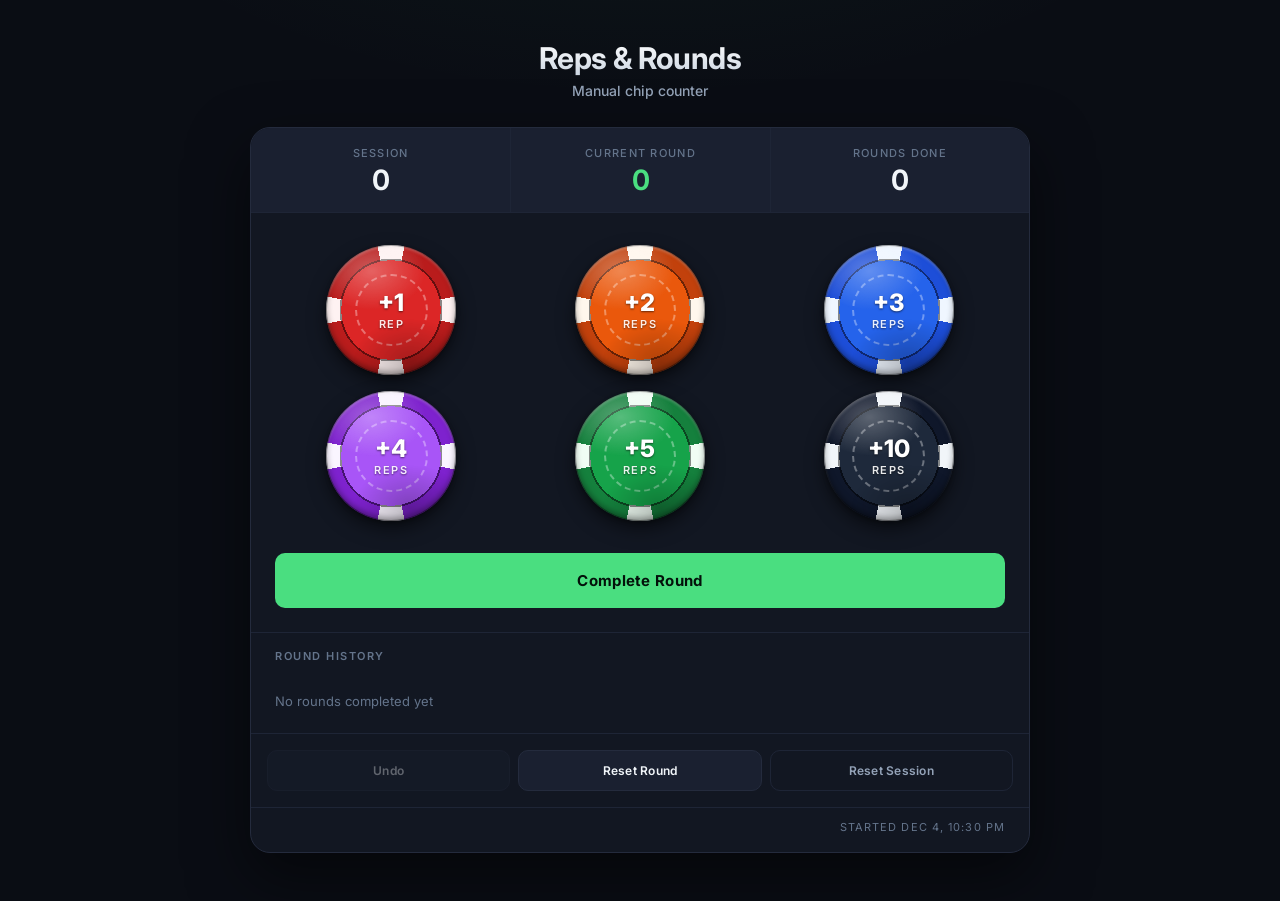
<file: docs/index.html>
<!DOCTYPE html>
<html lang="en">
<head>
    <meta charset="UTF-8">
    <meta name="viewport" content="width=device-width, initial-scale=1.0, user-scalable=no, viewport-fit=cover">
    <title>Reps &amp; Rounds Counter</title>

    <meta name="description" content="Manual poker-chip-styled reps and rounds counter. Works offline.">
    <meta name="theme-color" content="#0a0d14">
    <meta name="color-scheme" content="dark">

    <link rel="manifest" href="manifest.webmanifest">
    <link rel="icon" type="image/png" sizes="192x192" href="icons/icon-192.png">
    <link rel="icon" type="image/png" sizes="512x512" href="icons/icon-512.png">
    <link rel="apple-touch-icon" href="icons/apple-touch-icon.png">

    <meta name="apple-mobile-web-app-capable" content="yes">
    <meta name="apple-mobile-web-app-status-bar-style" content="black-translucent">
    <meta name="apple-mobile-web-app-title" content="Reps Counter">
    <meta name="mobile-web-app-capable" content="yes">

    <link rel="preconnect" href="https://fonts.googleapis.com">
    <link rel="preconnect" href="https://fonts.gstatic.com" crossorigin>
    <link href="https://fonts.googleapis.com/css2?family=Inter:wght@400;500;600;700;800&display=swap" rel="stylesheet">

    <link rel="stylesheet" href="styles.css">
</head>
<body>
    <div class="header">
        <h1>Reps &amp; Rounds</h1>
        <div class="tagline">Manual chip counter</div>
    </div>

    <div class="container">

        <div class="session-info">
            <div class="session-stat">
                <div class="session-label">Session</div>
                <div class="session-value" id="stat-session">0</div>
            </div>
            <div class="session-stat">
                <div class="session-label">Current Round</div>
                <div class="session-value" id="stat-round">0</div>
            </div>
            <div class="session-stat">
                <div class="session-label">Rounds Done</div>
                <div class="session-value" id="stat-rounds">0</div>
            </div>
        </div>

        <div class="chips-section">
            <div class="chips-grid">
                <button class="chip chip-1"  id="chip-btn-1"  data-value="1">
                    <span class="chip-value">+1<span class="chip-label">rep</span></span>
                </button>
                <button class="chip chip-2"  id="chip-btn-2"  data-value="2">
                    <span class="chip-value">+2<span class="chip-label">reps</span></span>
                </button>
                <button class="chip chip-3"  id="chip-btn-3"  data-value="3">
                    <span class="chip-value">+3<span class="chip-label">reps</span></span>
                </button>
                <button class="chip chip-4"  id="chip-btn-4"  data-value="4">
                    <span class="chip-value">+4<span class="chip-label">reps</span></span>
                </button>
                <button class="chip chip-5"  id="chip-btn-5"  data-value="5">
                    <span class="chip-value">+5<span class="chip-label">reps</span></span>
                </button>
                <button class="chip chip-10" id="chip-btn-10" data-value="10">
                    <span class="chip-value">+10<span class="chip-label">reps</span></span>
                </button>
            </div>
        </div>

        <div class="complete-section">
            <button class="complete-btn" id="complete-btn">Complete Round</button>
        </div>

        <div class="history-section">
            <div class="history-header">Round History</div>
            <div class="round-list" id="round-list">
                <div class="no-rounds-msg">No rounds completed yet</div>
            </div>
        </div>

        <div class="controls">
            <button class="ctrl-btn" id="undo-btn" disabled>Undo</button>
            <button class="ctrl-btn" id="reset-round-btn">Reset Round</button>
            <button class="ctrl-btn dark" id="reset-session-btn">Reset Session</button>
        </div>

        <div id="status-msg" class="status-message"></div>

        <div class="session-meta" id="session-meta"></div>
    </div>

    <script src="app.js"></script>
</body>
</html>
</file>
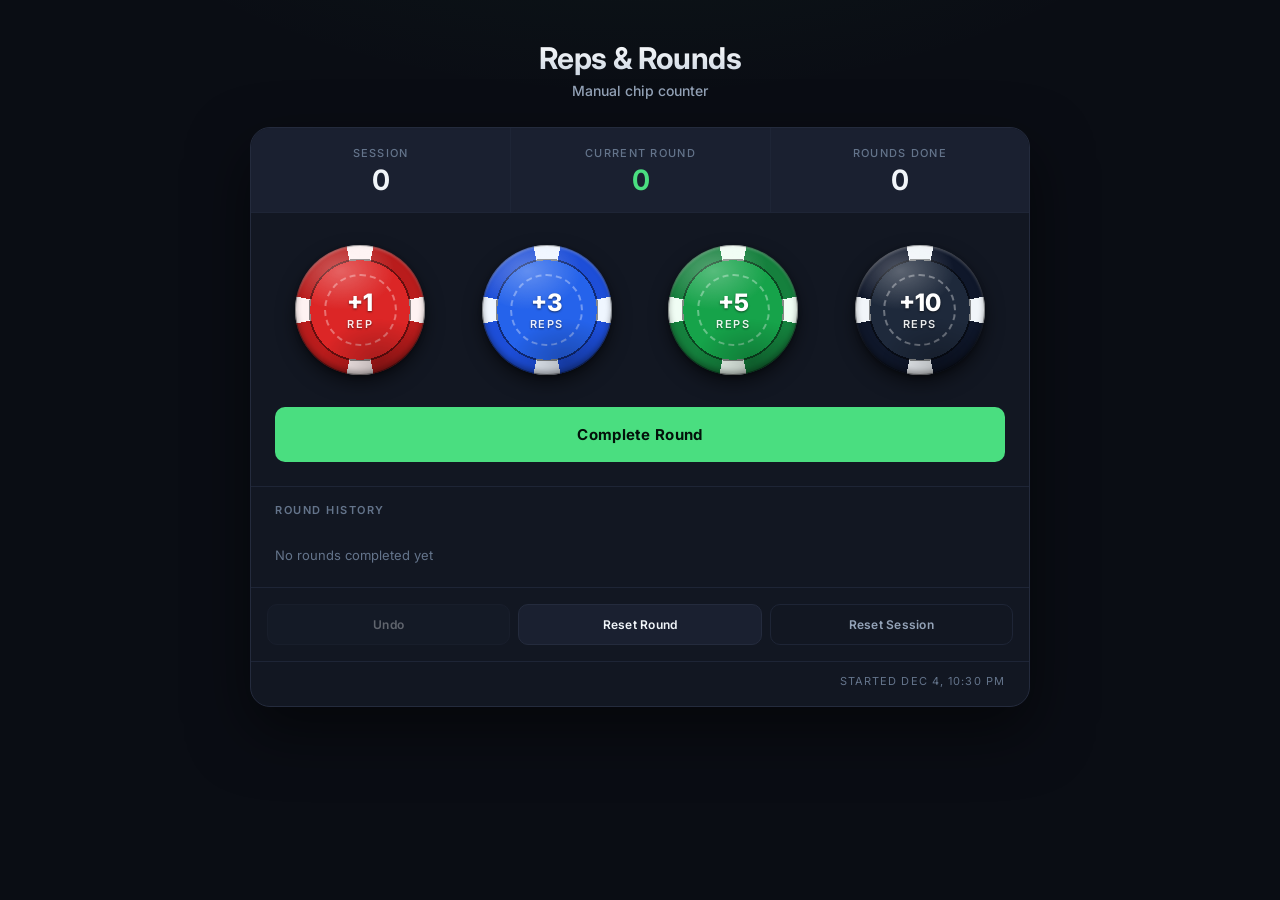
<file: pwa/index.html>
<!DOCTYPE html>
<html lang="en">
<head>
    <meta charset="UTF-8">
    <meta name="viewport" content="width=device-width, initial-scale=1.0, user-scalable=no, viewport-fit=cover">
    <title>Reps &amp; Rounds Counter</title>

    <meta name="description" content="Manual poker-chip-styled reps and rounds counter. Works offline.">
    <meta name="theme-color" content="#0a0d14">
    <meta name="color-scheme" content="dark">

    <link rel="manifest" href="manifest.webmanifest">
    <link rel="icon" type="image/png" sizes="192x192" href="icons/icon-192.png">
    <link rel="icon" type="image/png" sizes="512x512" href="icons/icon-512.png">
    <link rel="apple-touch-icon" href="icons/apple-touch-icon.png">

    <meta name="apple-mobile-web-app-capable" content="yes">
    <meta name="apple-mobile-web-app-status-bar-style" content="black-translucent">
    <meta name="apple-mobile-web-app-title" content="Reps Counter">
    <meta name="mobile-web-app-capable" content="yes">

    <link rel="preconnect" href="https://fonts.googleapis.com">
    <link rel="preconnect" href="https://fonts.gstatic.com" crossorigin>
    <link href="https://fonts.googleapis.com/css2?family=Inter:wght@400;500;600;700;800&display=swap" rel="stylesheet">

    <link rel="stylesheet" href="styles.css">
</head>
<body>
    <div class="header">
        <h1>Reps &amp; Rounds</h1>
        <div class="tagline">Manual chip counter</div>
    </div>

    <div class="container">

        <div class="session-info">
            <div class="session-stat">
                <div class="session-label">Session</div>
                <div class="session-value" id="stat-session">0</div>
            </div>
            <div class="session-stat">
                <div class="session-label">Current Round</div>
                <div class="session-value" id="stat-round">0</div>
            </div>
            <div class="session-stat">
                <div class="session-label">Rounds Done</div>
                <div class="session-value" id="stat-rounds">0</div>
            </div>
        </div>

        <div class="chips-section">
            <div class="chips-grid">
                <button class="chip chip-1"  id="chip-btn-1"  data-value="1">
                    <span class="chip-value">+1<span class="chip-label">rep</span></span>
                </button>
                <button class="chip chip-3"  id="chip-btn-3"  data-value="3">
                    <span class="chip-value">+3<span class="chip-label">reps</span></span>
                </button>
                <button class="chip chip-5"  id="chip-btn-5"  data-value="5">
                    <span class="chip-value">+5<span class="chip-label">reps</span></span>
                </button>
                <button class="chip chip-10" id="chip-btn-10" data-value="10">
                    <span class="chip-value">+10<span class="chip-label">reps</span></span>
                </button>
            </div>
        </div>

        <div class="complete-section">
            <button class="complete-btn" id="complete-btn">Complete Round</button>
        </div>

        <div class="history-section">
            <div class="history-header">Round History</div>
            <div class="round-list" id="round-list">
                <div class="no-rounds-msg">No rounds completed yet</div>
            </div>
        </div>

        <div class="controls">
            <button class="ctrl-btn" id="undo-btn" disabled>Undo</button>
            <button class="ctrl-btn" id="reset-round-btn">Reset Round</button>
            <button class="ctrl-btn dark" id="reset-session-btn">Reset Session</button>
        </div>

        <div id="status-msg" class="status-message"></div>

        <div class="session-meta" id="session-meta"></div>
    </div>

    <script src="app.js"></script>
</body>
</html>
</file>
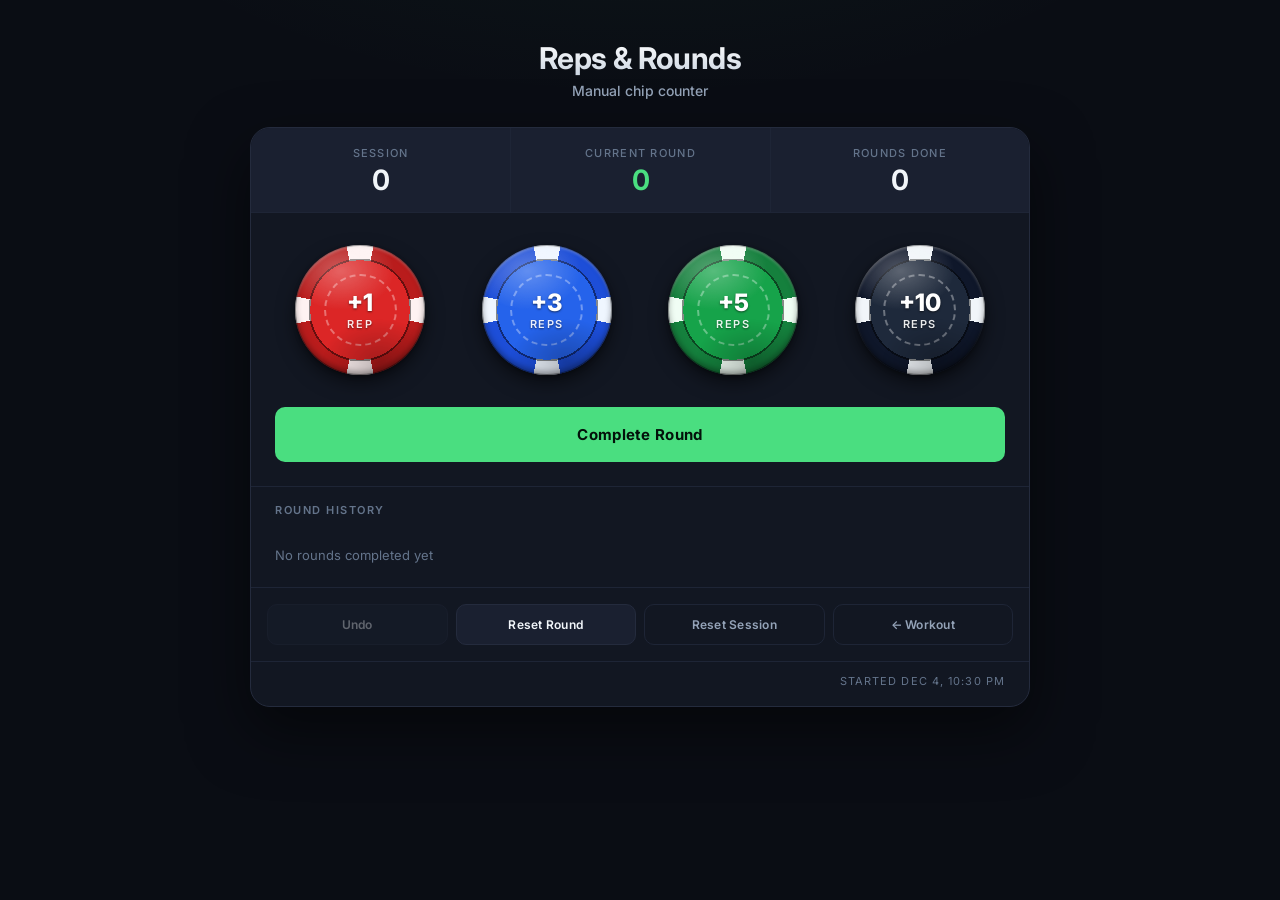
<file: templates/reps_counter.html>
<!DOCTYPE html>
<html lang="en">
<head>
    <meta charset="UTF-8">
    <meta name="viewport" content="width=device-width, initial-scale=1.0, user-scalable=no">
    <title>Reps &amp; Rounds Counter</title>
    <link rel="preconnect" href="https://fonts.googleapis.com">
    <link rel="preconnect" href="https://fonts.gstatic.com" crossorigin>
    <link href="https://fonts.googleapis.com/css2?family=Inter:wght@400;500;600;700;800&display=swap" rel="stylesheet">
    <style>
        :root {
            --bg: #0a0d14;
            --surface: #121722;
            --surface-2: #1a2030;
            --border: #242b3d;
            --border-soft: #1e2536;
            --text: #f1f5f9;
            --text-muted: #94a3b8;
            --text-dim: #64748b;
            --accent: #4ade80;
            --accent-hover: #22c55e;
            --accent-soft: rgba(74, 222, 128, 0.12);
            --accent-ring: rgba(74, 222, 128, 0.25);
            --danger: #f87171;
            --danger-soft: rgba(248, 113, 113, 0.12);

            --radius: 14px;
            --radius-sm: 10px;
            --radius-lg: 20px;
            --shadow-md: 0 8px 24px rgba(0, 0, 0, 0.35);
            --shadow-lg: 0 24px 60px rgba(0, 0, 0, 0.5);
        }

        * { margin: 0; padding: 0; box-sizing: border-box; }

        html, body {
            background: var(--bg);
            color: var(--text);
            font-family: 'Inter', system-ui, -apple-system, sans-serif;
            -webkit-font-smoothing: antialiased;
            -moz-osx-font-smoothing: grayscale;
        }

        body {
            min-height: 100vh;
            display: flex;
            flex-direction: column;
            align-items: center;
            padding: 40px 20px 48px;
            background:
                radial-gradient(1000px 500px at 50% -200px, rgba(74, 222, 128, 0.06), transparent 60%),
                var(--bg);
        }

        .header {
            text-align: center;
            margin-bottom: 28px;
            width: 100%;
        }

        h1 {
            font-size: 1.875rem;
            font-weight: 700;
            letter-spacing: -0.02em;
            margin-bottom: 6px;
            background: linear-gradient(180deg, #ffffff 0%, #cbd5e1 100%);
            -webkit-background-clip: text;
            -webkit-text-fill-color: transparent;
            background-clip: text;
        }

        .tagline {
            font-size: 0.875rem;
            color: var(--text-muted);
            font-weight: 500;
        }

        .container {
            background: var(--surface);
            border: 1px solid var(--border);
            border-radius: var(--radius-lg);
            max-width: 780px;
            width: 100%;
            overflow: hidden;
            box-shadow: var(--shadow-lg);
        }

        /* ── Stats bar ── */
        .session-info {
            background: var(--surface-2);
            display: grid;
            grid-template-columns: repeat(3, 1fr);
            border-bottom: 1px solid var(--border-soft);
        }

        .session-stat {
            text-align: center;
            padding: 18px 12px;
        }

        .session-stat + .session-stat {
            border-left: 1px solid var(--border-soft);
        }

        .session-label {
            font-size: 0.6875rem;
            color: var(--text-dim);
            font-weight: 500;
            letter-spacing: 0.12em;
            text-transform: uppercase;
            margin-bottom: 6px;
        }

        .session-value {
            font-size: 1.75rem;
            font-weight: 700;
            color: var(--text);
            letter-spacing: -0.02em;
            line-height: 1;
            font-variant-numeric: tabular-nums;
        }

        .session-stat:nth-child(2) .session-value { color: var(--accent); }

        /* ── Chips ── */
        .chips-section {
            padding: 32px 24px;
            background: var(--surface);
        }

        .chips-grid {
            display: grid;
            grid-template-columns: repeat(4, 1fr);
            gap: 16px;
            justify-items: center;
        }

        .chip {
            --base: #b91c1c;
            --base-dark: #7f1313;
            --dash: #f8fafc;
            --face: #dc2626;
            --face-dark: #991b1b;

            width: 100%;
            max-width: 130px;
            aspect-ratio: 1;
            border-radius: 50%;
            border: none;
            font-family: inherit;
            font-size: 1.5rem;
            font-weight: 800;
            color: #fff;
            cursor: pointer;
            position: relative;
            isolation: isolate;
            display: flex;
            align-items: center;
            justify-content: center;
            -webkit-user-select: none;
            user-select: none;
            -webkit-tap-highlight-color: transparent;
            transition: transform 0.12s ease, box-shadow 0.15s ease, filter 0.15s ease;
            background:
                radial-gradient(circle at 50% 50%,
                    var(--face) 0 54%,
                    rgba(0, 0, 0, 0.45) 54% 56%,
                    transparent 56%),
                conic-gradient(from 0deg,
                    var(--dash) 0deg 12deg,
                    var(--base) 12deg 78deg,
                    var(--dash) 78deg 102deg,
                    var(--base) 102deg 168deg,
                    var(--dash) 168deg 192deg,
                    var(--base) 192deg 258deg,
                    var(--dash) 258deg 282deg,
                    var(--base) 282deg 348deg,
                    var(--dash) 348deg 360deg);
            text-shadow: 0 1px 2px rgba(0, 0, 0, 0.55);
            box-shadow:
                inset 0 2px 3px rgba(255, 255, 255, 0.25),
                inset 0 -3px 6px rgba(0, 0, 0, 0.4),
                inset 0 0 0 1px rgba(0, 0, 0, 0.4),
                0 8px 18px rgba(0, 0, 0, 0.5),
                0 2px 4px rgba(0, 0, 0, 0.3);
        }

        /* Dashed decorative ring on the face */
        .chip::before {
            content: "";
            position: absolute;
            inset: 22%;
            border-radius: 50%;
            border: 2px dashed rgba(255, 255, 255, 0.35);
            pointer-events: none;
            z-index: 1;
        }

        /* Gloss / lighting overlay */
        .chip::after {
            content: "";
            position: absolute;
            inset: 0;
            border-radius: 50%;
            background:
                radial-gradient(ellipse 70% 50% at 35% 20%, rgba(255, 255, 255, 0.28), transparent 60%),
                radial-gradient(ellipse 80% 60% at 65% 90%, rgba(0, 0, 0, 0.25), transparent 55%);
            pointer-events: none;
            z-index: 1;
        }

        .chip-value {
            position: relative;
            z-index: 2;
            display: flex;
            flex-direction: column;
            align-items: center;
            justify-content: center;
            gap: 2px;
            line-height: 1;
        }

        .chip:hover {
            transform: translateY(-2px);
            filter: brightness(1.06);
        }

        .chip:active {
            transform: scale(0.93);
        }

        @keyframes chipPop {
            0%   { transform: scale(0.93); filter: brightness(1.3); }
            60%  { transform: scale(1.04); filter: brightness(1.05); }
            100% { transform: scale(1);    filter: brightness(1); }
        }

        .chip.tapped { animation: chipPop 0.22s ease-out; }

        .chip-label {
            font-size: 0.6875rem;
            letter-spacing: 0.14em;
            text-transform: uppercase;
            opacity: 0.9;
            font-weight: 600;
            margin-top: 2px;
        }

        /* Classic casino chip colors */
        .chip-1 {
            --base: #b91c1c;
            --dash: #fef2f2;
            --face: #dc2626;
        }
        .chip-3 {
            --base: #1d4ed8;
            --dash: #eff6ff;
            --face: #2563eb;
        }
        .chip-5 {
            --base: #15803d;
            --dash: #f0fdf4;
            --face: #16a34a;
        }
        .chip-10 {
            --base: #0f172a;
            --dash: #f1f5f9;
            --face: #1e293b;
        }

        /* ── Complete Round button ── */
        .complete-section {
            padding: 0 24px 24px;
        }

        .complete-btn {
            width: 100%;
            padding: 18px 20px;
            background: var(--accent);
            color: #03110a;
            border: none;
            font-family: inherit;
            font-size: 0.9375rem;
            font-weight: 700;
            letter-spacing: 0.02em;
            cursor: pointer;
            border-radius: var(--radius-sm);
            transition: background 0.15s ease, transform 0.05s ease;
            -webkit-tap-highlight-color: transparent;
        }

        .complete-btn:hover {
            background: var(--accent-hover);
        }

        .complete-btn:active { transform: translateY(1px); }

        /* ── Round history ── */
        .history-section {
            border-top: 1px solid var(--border-soft);
            background: var(--surface);
        }

        .history-header {
            padding: 16px 24px 10px;
            font-size: 0.6875rem;
            letter-spacing: 0.14em;
            text-transform: uppercase;
            color: var(--text-dim);
            font-weight: 600;
        }

        .round-list {
            max-height: 240px;
            overflow-y: auto;
            scrollbar-width: thin;
            scrollbar-color: var(--border) var(--surface);
        }

        .round-list::-webkit-scrollbar { width: 6px; }
        .round-list::-webkit-scrollbar-track { background: var(--surface); }
        .round-list::-webkit-scrollbar-thumb { background: var(--border); border-radius: 3px; }

        .round-entry {
            display: flex;
            justify-content: space-between;
            align-items: center;
            padding: 12px 24px;
            border-top: 1px solid var(--border-soft);
        }

        .round-entry-label {
            font-size: 0.8125rem;
            color: var(--text-muted);
            font-weight: 500;
        }

        .round-entry-reps {
            font-size: 0.9375rem;
            font-weight: 700;
            color: var(--text);
            font-variant-numeric: tabular-nums;
        }

        .round-entry-reps .unit {
            font-size: 0.6875rem;
            color: var(--text-dim);
            font-weight: 500;
            letter-spacing: 0.08em;
            text-transform: uppercase;
            margin-left: 4px;
        }

        .no-rounds-msg {
            padding: 20px 24px 24px;
            color: var(--text-dim);
            font-size: 0.8125rem;
        }

        /* ── Control buttons ── */
        .controls {
            display: grid;
            grid-template-columns: repeat(4, 1fr);
            gap: 8px;
            padding: 16px;
            border-top: 1px solid var(--border-soft);
            background: var(--surface);
        }

        .ctrl-btn {
            background: var(--surface-2);
            color: var(--text);
            border: 1px solid var(--border);
            padding: 12px 10px;
            font-family: inherit;
            font-size: 0.75rem;
            font-weight: 600;
            letter-spacing: 0.02em;
            cursor: pointer;
            border-radius: var(--radius-sm);
            transition: background 0.15s ease, border-color 0.15s ease, color 0.15s ease;
            -webkit-tap-highlight-color: transparent;
        }

        .ctrl-btn:hover {
            background: var(--surface);
            border-color: var(--border-soft);
        }

        .ctrl-btn:active { transform: translateY(1px); }

        .ctrl-btn:disabled {
            opacity: 0.35;
            cursor: not-allowed;
            pointer-events: none;
        }

        .ctrl-btn.dark {
            background: transparent;
            border-color: var(--border-soft);
            color: var(--text-muted);
        }

        .ctrl-btn.dark:hover {
            background: var(--surface-2);
            color: var(--text);
        }

        /* ── Status message ── */
        .status-message {
            margin: 0 16px 16px;
            padding: 12px 16px;
            font-weight: 500;
            font-size: 0.8125rem;
            letter-spacing: 0.01em;
            text-align: center;
            border-radius: var(--radius-sm);
            display: none;
        }

        .status-message.show { display: block; }

        .status-message.success {
            background: var(--accent-soft);
            color: var(--accent);
            border: 1px solid var(--accent-ring);
        }

        .status-message.error {
            background: var(--danger-soft);
            color: var(--danger);
            border: 1px solid rgba(248, 113, 113, 0.3);
        }

        /* ── Session meta ── */
        .session-meta {
            padding: 12px 24px 18px;
            font-size: 0.6875rem;
            letter-spacing: 0.1em;
            color: var(--text-dim);
            text-transform: uppercase;
            text-align: right;
            border-top: 1px solid var(--border-soft);
        }

        @media (max-width: 640px) {
            h1 { font-size: 1.5rem; }
            .chips-grid { grid-template-columns: repeat(2, 1fr); gap: 14px; }
            .chip { font-size: 1.375rem; }
            .chips-section { padding: 24px 18px; }
            .complete-section { padding: 0 18px 18px; }
            .session-value { font-size: 1.5rem; }
            .controls { grid-template-columns: repeat(2, 1fr); }
        }

        @media (max-width: 400px) {
            .session-value { font-size: 1.25rem; }
            .chip { font-size: 1.25rem; }
        }
    </style>
</head>
<body>
    <div class="header">
        <h1>Reps &amp; Rounds</h1>
        <div class="tagline">Manual chip counter</div>
    </div>

    <div class="container">

        <!-- Live stats bar -->
        <div class="session-info">
            <div class="session-stat">
                <div class="session-label">Session</div>
                <div class="session-value" id="stat-session">0</div>
            </div>
            <div class="session-stat">
                <div class="session-label">Current Round</div>
                <div class="session-value" id="stat-round">0</div>
            </div>
            <div class="session-stat">
                <div class="session-label">Rounds Done</div>
                <div class="session-value" id="stat-rounds">0</div>
            </div>
        </div>

        <!-- Poker chips -->
        <div class="chips-section">
            <div class="chips-grid">
                <button class="chip chip-1"  id="chip-btn-1"  onclick="addReps(1)">
                    <span class="chip-value">+1<span class="chip-label">rep</span></span>
                </button>
                <button class="chip chip-3"  id="chip-btn-3"  onclick="addReps(3)">
                    <span class="chip-value">+3<span class="chip-label">reps</span></span>
                </button>
                <button class="chip chip-5"  id="chip-btn-5"  onclick="addReps(5)">
                    <span class="chip-value">+5<span class="chip-label">reps</span></span>
                </button>
                <button class="chip chip-10" id="chip-btn-10" onclick="addReps(10)">
                    <span class="chip-value">+10<span class="chip-label">reps</span></span>
                </button>
            </div>
        </div>

        <!-- Complete Round -->
        <div class="complete-section">
            <button class="complete-btn" onclick="completeRound()">Complete Round</button>
        </div>

        <!-- Round history -->
        <div class="history-section">
            <div class="history-header">Round History</div>
            <div class="round-list" id="round-list">
                <div class="no-rounds-msg">No rounds completed yet</div>
            </div>
        </div>

        <!-- Controls -->
        <div class="controls">
            <button class="ctrl-btn" id="undo-btn" onclick="undoLast()" disabled>Undo</button>
            <button class="ctrl-btn" onclick="resetRound()">Reset Round</button>
            <button class="ctrl-btn dark" onclick="resetSession()">Reset Session</button>
            <button class="ctrl-btn dark" onclick="window.location.href='/'">← Workout</button>
        </div>

        <div id="status-msg" class="status-message"></div>

        <div class="session-meta" id="session-meta"></div>
    </div>

    <script>
        const STORAGE_KEY = 'repsCounterState_v1';

        let state = {
            sessionTotalReps: 0,
            currentRoundReps: 0,
            completedRounds: 0,
            roundHistory: [],
            sessionStartedAt: null,
            lastAction: null
        };

        function loadState() {
            try {
                const raw = localStorage.getItem(STORAGE_KEY);
                if (raw) {
                    const saved = JSON.parse(raw);
                    state = { ...state, ...saved };
                }
            } catch (_) {}
            if (!state.sessionStartedAt) {
                state.sessionStartedAt = new Date().toISOString();
            }
        }

        function saveState() {
            try {
                localStorage.setItem(STORAGE_KEY, JSON.stringify(state));
            } catch (_) {}
        }

        function render() {
            document.getElementById('stat-session').textContent = state.sessionTotalReps;
            document.getElementById('stat-round').textContent   = state.currentRoundReps;
            document.getElementById('stat-rounds').textContent  = state.completedRounds;

            const listEl = document.getElementById('round-list');
            if (state.roundHistory.length === 0) {
                listEl.innerHTML = '<div class="no-rounds-msg">No rounds completed yet</div>';
            } else {
                listEl.innerHTML = [...state.roundHistory].reverse().map(r =>
                    `<div class="round-entry">
                        <span class="round-entry-label">Round ${r.roundNumber}</span>
                        <span class="round-entry-reps">${r.reps}<span class="unit">reps</span></span>
                    </div>`
                ).join('');
            }

            document.getElementById('undo-btn').disabled = !state.lastAction;

            if (state.sessionStartedAt) {
                const started = new Date(state.sessionStartedAt);
                const opts = { hour: '2-digit', minute: '2-digit', month: 'short', day: 'numeric' };
                document.getElementById('session-meta').textContent =
                    'Started ' + started.toLocaleString('en-US', opts);
            }
        }

        function addReps(value) {
            state.lastAction = {
                type: 'chip',
                prevCurrentRoundReps: state.currentRoundReps,
                prevSessionTotalReps: state.sessionTotalReps
            };

            state.currentRoundReps  += value;
            state.sessionTotalReps  += value;

            saveState();
            render();
            flashChip(value);

            if (navigator.vibrate) navigator.vibrate(25);
        }

        function completeRound() {
            if (state.currentRoundReps === 0) {
                showStatus('Add reps first', 'error');
                return;
            }

            state.lastAction = {
                type: 'complete',
                prevCurrentRoundReps: state.currentRoundReps,
                prevCompletedRounds:  state.completedRounds,
                prevRoundHistory:     state.roundHistory.map(r => ({ ...r })),
                prevSessionTotalReps: state.sessionTotalReps
            };

            state.completedRounds += 1;
            state.roundHistory.push({
                roundNumber: state.completedRounds,
                reps: state.currentRoundReps,
                completedAt: new Date().toISOString()
            });
            state.currentRoundReps = 0;

            saveState();
            render();

            if (navigator.vibrate) navigator.vibrate([40, 20, 40]);
            showStatus(`Round ${state.completedRounds} saved`, 'success');
        }

        function undoLast() {
            if (!state.lastAction) return;

            const action = state.lastAction;
            state.lastAction = null;

            if (action.type === 'chip') {
                state.currentRoundReps = action.prevCurrentRoundReps;
                state.sessionTotalReps = action.prevSessionTotalReps;
            } else if (action.type === 'complete') {
                state.currentRoundReps = action.prevCurrentRoundReps;
                state.completedRounds  = action.prevCompletedRounds;
                state.roundHistory     = action.prevRoundHistory;
                state.sessionTotalReps = action.prevSessionTotalReps;
            }

            saveState();
            render();
            showStatus('Undone', 'success');
        }

        function resetRound() {
            if (state.currentRoundReps === 0) return;

            state.sessionTotalReps -= state.currentRoundReps;
            state.currentRoundReps  = 0;
            state.lastAction        = null;

            saveState();
            render();
            showStatus('Round reset', 'success');
        }

        function resetSession() {
            const hasData = state.sessionTotalReps > 0 ||
                            state.currentRoundReps > 0 ||
                            state.completedRounds  > 0;
            if (!hasData) return;

            if (!confirm('Reset the full session? This cannot be undone.')) return;

            state = {
                sessionTotalReps: 0,
                currentRoundReps: 0,
                completedRounds:  0,
                roundHistory:     [],
                sessionStartedAt: new Date().toISOString(),
                lastAction:       null
            };

            saveState();
            render();
            showStatus('Session reset', 'success');
        }

        function flashChip(value) {
            const map = { 1: 'chip-btn-1', 3: 'chip-btn-3', 5: 'chip-btn-5', 10: 'chip-btn-10' };
            const el = document.getElementById(map[value]);
            if (!el) return;
            el.classList.remove('tapped');
            void el.offsetWidth;
            el.classList.add('tapped');
            el.addEventListener('animationend', () => el.classList.remove('tapped'), { once: true });
        }

        function showStatus(message, type) {
            const el = document.getElementById('status-msg');
            el.textContent = message;
            el.className = 'status-message show ' + type;
            clearTimeout(el._timer);
            el._timer = setTimeout(() => el.classList.remove('show'), 2500);
        }

        loadState();
        render();
    </script>
</body>
</html>
</file>
<file: docs/styles.css>
:root {
    --bg: #0a0d14;
    --surface: #121722;
    --surface-2: #1a2030;
    --border: #242b3d;
    --border-soft: #1e2536;
    --text: #f1f5f9;
    --text-muted: #94a3b8;
    --text-dim: #64748b;
    --accent: #4ade80;
    --accent-hover: #22c55e;
    --accent-soft: rgba(74, 222, 128, 0.12);
    --accent-ring: rgba(74, 222, 128, 0.25);
    --danger: #f87171;
    --danger-soft: rgba(248, 113, 113, 0.12);

    --radius: 14px;
    --radius-sm: 10px;
    --radius-lg: 20px;
    --shadow-md: 0 8px 24px rgba(0, 0, 0, 0.35);
    --shadow-lg: 0 24px 60px rgba(0, 0, 0, 0.5);
}

* { margin: 0; padding: 0; box-sizing: border-box; }

html, body {
    background: var(--bg);
    color: var(--text);
    font-family: 'Inter', system-ui, -apple-system, sans-serif;
    -webkit-font-smoothing: antialiased;
    -moz-osx-font-smoothing: grayscale;
}

body {
    min-height: 100vh;
    min-height: 100dvh;
    display: flex;
    flex-direction: column;
    align-items: center;
    padding: max(40px, env(safe-area-inset-top)) 20px max(48px, env(safe-area-inset-bottom));
    background:
        radial-gradient(1000px 500px at 50% -200px, rgba(74, 222, 128, 0.06), transparent 60%),
        var(--bg);
}

.header {
    text-align: center;
    margin-bottom: 28px;
    width: 100%;
}

h1 {
    font-size: 1.875rem;
    font-weight: 700;
    letter-spacing: -0.02em;
    margin-bottom: 6px;
    background: linear-gradient(180deg, #ffffff 0%, #cbd5e1 100%);
    -webkit-background-clip: text;
    -webkit-text-fill-color: transparent;
    background-clip: text;
}

.tagline {
    font-size: 0.875rem;
    color: var(--text-muted);
    font-weight: 500;
}

.container {
    background: var(--surface);
    border: 1px solid var(--border);
    border-radius: var(--radius-lg);
    max-width: 780px;
    width: 100%;
    overflow: hidden;
    box-shadow: var(--shadow-lg);
}

/* ── Stats bar ── */
.session-info {
    background: var(--surface-2);
    display: grid;
    grid-template-columns: repeat(3, 1fr);
    border-bottom: 1px solid var(--border-soft);
}

.session-stat {
    text-align: center;
    padding: 18px 12px;
}

.session-stat + .session-stat {
    border-left: 1px solid var(--border-soft);
}

.session-label {
    font-size: 0.6875rem;
    color: var(--text-dim);
    font-weight: 500;
    letter-spacing: 0.12em;
    text-transform: uppercase;
    margin-bottom: 6px;
}

.session-value {
    font-size: 1.75rem;
    font-weight: 700;
    color: var(--text);
    letter-spacing: -0.02em;
    line-height: 1;
    font-variant-numeric: tabular-nums;
}

.session-stat:nth-child(2) .session-value { color: var(--accent); }

/* ── Chips ── */
.chips-section {
    padding: 32px 24px;
    background: var(--surface);
}

.chips-grid {
    display: grid;
    grid-template-columns: repeat(3, 1fr);
    gap: 16px;
    justify-items: center;
}

.chip {
    --base: #b91c1c;
    --base-dark: #7f1313;
    --dash: #f8fafc;
    --face: #dc2626;
    --face-dark: #991b1b;

    width: 100%;
    max-width: 130px;
    aspect-ratio: 1;
    border-radius: 50%;
    border: none;
    font-family: inherit;
    font-size: 1.5rem;
    font-weight: 800;
    color: #fff;
    cursor: pointer;
    position: relative;
    isolation: isolate;
    display: flex;
    align-items: center;
    justify-content: center;
    -webkit-user-select: none;
    user-select: none;
    -webkit-tap-highlight-color: transparent;
    transition: transform 0.12s ease, box-shadow 0.15s ease, filter 0.15s ease;
    background:
        radial-gradient(circle at 50% 50%,
            var(--face) 0 54%,
            rgba(0, 0, 0, 0.45) 54% 56%,
            transparent 56%),
        conic-gradient(from 0deg,
            var(--dash) 0deg 12deg,
            var(--base) 12deg 78deg,
            var(--dash) 78deg 102deg,
            var(--base) 102deg 168deg,
            var(--dash) 168deg 192deg,
            var(--base) 192deg 258deg,
            var(--dash) 258deg 282deg,
            var(--base) 282deg 348deg,
            var(--dash) 348deg 360deg);
    text-shadow: 0 1px 2px rgba(0, 0, 0, 0.55);
    box-shadow:
        inset 0 2px 3px rgba(255, 255, 255, 0.25),
        inset 0 -3px 6px rgba(0, 0, 0, 0.4),
        inset 0 0 0 1px rgba(0, 0, 0, 0.4),
        0 8px 18px rgba(0, 0, 0, 0.5),
        0 2px 4px rgba(0, 0, 0, 0.3);
}

.chip::before {
    content: "";
    position: absolute;
    inset: 22%;
    border-radius: 50%;
    border: 2px dashed rgba(255, 255, 255, 0.35);
    pointer-events: none;
    z-index: 1;
}

.chip::after {
    content: "";
    position: absolute;
    inset: 0;
    border-radius: 50%;
    background:
        radial-gradient(ellipse 70% 50% at 35% 20%, rgba(255, 255, 255, 0.28), transparent 60%),
        radial-gradient(ellipse 80% 60% at 65% 90%, rgba(0, 0, 0, 0.25), transparent 55%);
    pointer-events: none;
    z-index: 1;
}

.chip-value {
    position: relative;
    z-index: 2;
    display: flex;
    flex-direction: column;
    align-items: center;
    justify-content: center;
    gap: 2px;
    line-height: 1;
}

.chip:hover {
    transform: translateY(-2px);
    filter: brightness(1.06);
}

.chip:active {
    transform: scale(0.93);
}

@keyframes chipPop {
    0%   { transform: scale(0.93); filter: brightness(1.3); }
    60%  { transform: scale(1.04); filter: brightness(1.05); }
    100% { transform: scale(1);    filter: brightness(1); }
}

.chip.tapped { animation: chipPop 0.22s ease-out; }

.chip-label {
    font-size: 0.6875rem;
    letter-spacing: 0.14em;
    text-transform: uppercase;
    opacity: 0.9;
    font-weight: 600;
    margin-top: 2px;
}

.chip-1 {
    --base: #b91c1c;
    --dash: #fef2f2;
    --face: #dc2626;
}
.chip-2 {
    --base: #c2410c;
    --dash: #fff7ed;
    --face: #ea580c;
}
.chip-3 {
    --base: #1d4ed8;
    --dash: #eff6ff;
    --face: #2563eb;
}
.chip-4 {
    --base: #7e22ce;
    --dash: #faf5ff;
    --face: #a855f7;
}
.chip-5 {
    --base: #15803d;
    --dash: #f0fdf4;
    --face: #16a34a;
}
.chip-10 {
    --base: #0f172a;
    --dash: #f1f5f9;
    --face: #1e293b;
}

/* ── Complete Round button ── */
.complete-section {
    padding: 0 24px 24px;
}

.complete-btn {
    width: 100%;
    padding: 18px 20px;
    background: var(--accent);
    color: #03110a;
    border: none;
    font-family: inherit;
    font-size: 0.9375rem;
    font-weight: 700;
    letter-spacing: 0.02em;
    cursor: pointer;
    border-radius: var(--radius-sm);
    transition: background 0.15s ease, transform 0.05s ease;
    -webkit-tap-highlight-color: transparent;
}

.complete-btn:hover {
    background: var(--accent-hover);
}

.complete-btn:active { transform: translateY(1px); }

/* ── Round history ── */
.history-section {
    border-top: 1px solid var(--border-soft);
    background: var(--surface);
}

.history-header {
    padding: 16px 24px 10px;
    font-size: 0.6875rem;
    letter-spacing: 0.14em;
    text-transform: uppercase;
    color: var(--text-dim);
    font-weight: 600;
}

.round-list {
    max-height: 240px;
    overflow-y: auto;
    scrollbar-width: thin;
    scrollbar-color: var(--border) var(--surface);
}

.round-list::-webkit-scrollbar { width: 6px; }
.round-list::-webkit-scrollbar-track { background: var(--surface); }
.round-list::-webkit-scrollbar-thumb { background: var(--border); border-radius: 3px; }

.round-entry {
    display: flex;
    justify-content: space-between;
    align-items: center;
    padding: 12px 24px;
    border-top: 1px solid var(--border-soft);
}

.round-entry-label {
    font-size: 0.8125rem;
    color: var(--text-muted);
    font-weight: 500;
}

.round-entry-reps {
    font-size: 0.9375rem;
    font-weight: 700;
    color: var(--text);
    font-variant-numeric: tabular-nums;
}

.round-entry-reps .unit {
    font-size: 0.6875rem;
    color: var(--text-dim);
    font-weight: 500;
    letter-spacing: 0.08em;
    text-transform: uppercase;
    margin-left: 4px;
}

.no-rounds-msg {
    padding: 20px 24px 24px;
    color: var(--text-dim);
    font-size: 0.8125rem;
}

/* ── Control buttons ── */
.controls {
    display: grid;
    grid-template-columns: repeat(3, 1fr);
    gap: 8px;
    padding: 16px;
    border-top: 1px solid var(--border-soft);
    background: var(--surface);
}

.ctrl-btn {
    background: var(--surface-2);
    color: var(--text);
    border: 1px solid var(--border);
    padding: 12px 10px;
    font-family: inherit;
    font-size: 0.75rem;
    font-weight: 600;
    letter-spacing: 0.02em;
    cursor: pointer;
    border-radius: var(--radius-sm);
    transition: background 0.15s ease, border-color 0.15s ease, color 0.15s ease;
    -webkit-tap-highlight-color: transparent;
}

.ctrl-btn:hover {
    background: var(--surface);
    border-color: var(--border-soft);
}

.ctrl-btn:active { transform: translateY(1px); }

.ctrl-btn:disabled {
    opacity: 0.35;
    cursor: not-allowed;
    pointer-events: none;
}

.ctrl-btn.dark {
    background: transparent;
    border-color: var(--border-soft);
    color: var(--text-muted);
}

.ctrl-btn.dark:hover {
    background: var(--surface-2);
    color: var(--text);
}

/* ── Status message ── */
.status-message {
    margin: 0 16px 16px;
    padding: 12px 16px;
    font-weight: 500;
    font-size: 0.8125rem;
    letter-spacing: 0.01em;
    text-align: center;
    border-radius: var(--radius-sm);
    display: none;
}

.status-message.show { display: block; }

.status-message.success {
    background: var(--accent-soft);
    color: var(--accent);
    border: 1px solid var(--accent-ring);
}

.status-message.error {
    background: var(--danger-soft);
    color: var(--danger);
    border: 1px solid rgba(248, 113, 113, 0.3);
}

/* ── Session meta ── */
.session-meta {
    padding: 12px 24px 18px;
    font-size: 0.6875rem;
    letter-spacing: 0.1em;
    color: var(--text-dim);
    text-transform: uppercase;
    text-align: right;
    border-top: 1px solid var(--border-soft);
}

@media (max-width: 640px) {
    body { padding: max(20px, env(safe-area-inset-top)) 16px max(20px, env(safe-area-inset-bottom)); }
    h1 { font-size: 1.375rem; }
    .header { margin-bottom: 14px; }
    .tagline { font-size: 0.8125rem; }
    .session-stat { padding: 12px 10px; }
    .session-label { font-size: 0.625rem; margin-bottom: 4px; }
    .session-value { font-size: 1.375rem; }
    .chips-grid { grid-template-columns: repeat(3, 1fr); gap: 12px; }
    .chip { font-size: 1.125rem; max-width: 110px; }
    .chip-label { font-size: 0.5625rem; letter-spacing: 0.1em; margin-top: 1px; }
    .chips-section { padding: 16px 14px; }
    .complete-section { padding: 0 14px 14px; }
    .complete-btn { padding: 14px 16px; font-size: 0.875rem; }
}

@media (max-width: 400px) {
    .session-value { font-size: 1.25rem; }
    .chip { font-size: 1rem; max-width: 100px; }
    .chips-grid { gap: 10px; }
    .chips-section { padding: 14px 12px; }
}
</file>
<file: pwa/styles.css>
:root {
    --bg: #0a0d14;
    --surface: #121722;
    --surface-2: #1a2030;
    --border: #242b3d;
    --border-soft: #1e2536;
    --text: #f1f5f9;
    --text-muted: #94a3b8;
    --text-dim: #64748b;
    --accent: #4ade80;
    --accent-hover: #22c55e;
    --accent-soft: rgba(74, 222, 128, 0.12);
    --accent-ring: rgba(74, 222, 128, 0.25);
    --danger: #f87171;
    --danger-soft: rgba(248, 113, 113, 0.12);

    --radius: 14px;
    --radius-sm: 10px;
    --radius-lg: 20px;
    --shadow-md: 0 8px 24px rgba(0, 0, 0, 0.35);
    --shadow-lg: 0 24px 60px rgba(0, 0, 0, 0.5);
}

* { margin: 0; padding: 0; box-sizing: border-box; }

html, body {
    background: var(--bg);
    color: var(--text);
    font-family: 'Inter', system-ui, -apple-system, sans-serif;
    -webkit-font-smoothing: antialiased;
    -moz-osx-font-smoothing: grayscale;
}

body {
    min-height: 100vh;
    min-height: 100dvh;
    display: flex;
    flex-direction: column;
    align-items: center;
    padding: max(40px, env(safe-area-inset-top)) 20px max(48px, env(safe-area-inset-bottom));
    background:
        radial-gradient(1000px 500px at 50% -200px, rgba(74, 222, 128, 0.06), transparent 60%),
        var(--bg);
}

.header {
    text-align: center;
    margin-bottom: 28px;
    width: 100%;
}

h1 {
    font-size: 1.875rem;
    font-weight: 700;
    letter-spacing: -0.02em;
    margin-bottom: 6px;
    background: linear-gradient(180deg, #ffffff 0%, #cbd5e1 100%);
    -webkit-background-clip: text;
    -webkit-text-fill-color: transparent;
    background-clip: text;
}

.tagline {
    font-size: 0.875rem;
    color: var(--text-muted);
    font-weight: 500;
}

.container {
    background: var(--surface);
    border: 1px solid var(--border);
    border-radius: var(--radius-lg);
    max-width: 780px;
    width: 100%;
    overflow: hidden;
    box-shadow: var(--shadow-lg);
}

/* ── Stats bar ── */
.session-info {
    background: var(--surface-2);
    display: grid;
    grid-template-columns: repeat(3, 1fr);
    border-bottom: 1px solid var(--border-soft);
}

.session-stat {
    text-align: center;
    padding: 18px 12px;
}

.session-stat + .session-stat {
    border-left: 1px solid var(--border-soft);
}

.session-label {
    font-size: 0.6875rem;
    color: var(--text-dim);
    font-weight: 500;
    letter-spacing: 0.12em;
    text-transform: uppercase;
    margin-bottom: 6px;
}

.session-value {
    font-size: 1.75rem;
    font-weight: 700;
    color: var(--text);
    letter-spacing: -0.02em;
    line-height: 1;
    font-variant-numeric: tabular-nums;
}

.session-stat:nth-child(2) .session-value { color: var(--accent); }

/* ── Chips ── */
.chips-section {
    padding: 32px 24px;
    background: var(--surface);
}

.chips-grid {
    display: grid;
    grid-template-columns: repeat(4, 1fr);
    gap: 16px;
    justify-items: center;
}

.chip {
    --base: #b91c1c;
    --base-dark: #7f1313;
    --dash: #f8fafc;
    --face: #dc2626;
    --face-dark: #991b1b;

    width: 100%;
    max-width: 130px;
    aspect-ratio: 1;
    border-radius: 50%;
    border: none;
    font-family: inherit;
    font-size: 1.5rem;
    font-weight: 800;
    color: #fff;
    cursor: pointer;
    position: relative;
    isolation: isolate;
    display: flex;
    align-items: center;
    justify-content: center;
    -webkit-user-select: none;
    user-select: none;
    -webkit-tap-highlight-color: transparent;
    transition: transform 0.12s ease, box-shadow 0.15s ease, filter 0.15s ease;
    background:
        radial-gradient(circle at 50% 50%,
            var(--face) 0 54%,
            rgba(0, 0, 0, 0.45) 54% 56%,
            transparent 56%),
        conic-gradient(from 0deg,
            var(--dash) 0deg 12deg,
            var(--base) 12deg 78deg,
            var(--dash) 78deg 102deg,
            var(--base) 102deg 168deg,
            var(--dash) 168deg 192deg,
            var(--base) 192deg 258deg,
            var(--dash) 258deg 282deg,
            var(--base) 282deg 348deg,
            var(--dash) 348deg 360deg);
    text-shadow: 0 1px 2px rgba(0, 0, 0, 0.55);
    box-shadow:
        inset 0 2px 3px rgba(255, 255, 255, 0.25),
        inset 0 -3px 6px rgba(0, 0, 0, 0.4),
        inset 0 0 0 1px rgba(0, 0, 0, 0.4),
        0 8px 18px rgba(0, 0, 0, 0.5),
        0 2px 4px rgba(0, 0, 0, 0.3);
}

.chip::before {
    content: "";
    position: absolute;
    inset: 22%;
    border-radius: 50%;
    border: 2px dashed rgba(255, 255, 255, 0.35);
    pointer-events: none;
    z-index: 1;
}

.chip::after {
    content: "";
    position: absolute;
    inset: 0;
    border-radius: 50%;
    background:
        radial-gradient(ellipse 70% 50% at 35% 20%, rgba(255, 255, 255, 0.28), transparent 60%),
        radial-gradient(ellipse 80% 60% at 65% 90%, rgba(0, 0, 0, 0.25), transparent 55%);
    pointer-events: none;
    z-index: 1;
}

.chip-value {
    position: relative;
    z-index: 2;
    display: flex;
    flex-direction: column;
    align-items: center;
    justify-content: center;
    gap: 2px;
    line-height: 1;
}

.chip:hover {
    transform: translateY(-2px);
    filter: brightness(1.06);
}

.chip:active {
    transform: scale(0.93);
}

@keyframes chipPop {
    0%   { transform: scale(0.93); filter: brightness(1.3); }
    60%  { transform: scale(1.04); filter: brightness(1.05); }
    100% { transform: scale(1);    filter: brightness(1); }
}

.chip.tapped { animation: chipPop 0.22s ease-out; }

.chip-label {
    font-size: 0.6875rem;
    letter-spacing: 0.14em;
    text-transform: uppercase;
    opacity: 0.9;
    font-weight: 600;
    margin-top: 2px;
}

.chip-1 {
    --base: #b91c1c;
    --dash: #fef2f2;
    --face: #dc2626;
}
.chip-3 {
    --base: #1d4ed8;
    --dash: #eff6ff;
    --face: #2563eb;
}
.chip-5 {
    --base: #15803d;
    --dash: #f0fdf4;
    --face: #16a34a;
}
.chip-10 {
    --base: #0f172a;
    --dash: #f1f5f9;
    --face: #1e293b;
}

/* ── Complete Round button ── */
.complete-section {
    padding: 0 24px 24px;
}

.complete-btn {
    width: 100%;
    padding: 18px 20px;
    background: var(--accent);
    color: #03110a;
    border: none;
    font-family: inherit;
    font-size: 0.9375rem;
    font-weight: 700;
    letter-spacing: 0.02em;
    cursor: pointer;
    border-radius: var(--radius-sm);
    transition: background 0.15s ease, transform 0.05s ease;
    -webkit-tap-highlight-color: transparent;
}

.complete-btn:hover {
    background: var(--accent-hover);
}

.complete-btn:active { transform: translateY(1px); }

/* ── Round history ── */
.history-section {
    border-top: 1px solid var(--border-soft);
    background: var(--surface);
}

.history-header {
    padding: 16px 24px 10px;
    font-size: 0.6875rem;
    letter-spacing: 0.14em;
    text-transform: uppercase;
    color: var(--text-dim);
    font-weight: 600;
}

.round-list {
    max-height: 240px;
    overflow-y: auto;
    scrollbar-width: thin;
    scrollbar-color: var(--border) var(--surface);
}

.round-list::-webkit-scrollbar { width: 6px; }
.round-list::-webkit-scrollbar-track { background: var(--surface); }
.round-list::-webkit-scrollbar-thumb { background: var(--border); border-radius: 3px; }

.round-entry {
    display: flex;
    justify-content: space-between;
    align-items: center;
    padding: 12px 24px;
    border-top: 1px solid var(--border-soft);
}

.round-entry-label {
    font-size: 0.8125rem;
    color: var(--text-muted);
    font-weight: 500;
}

.round-entry-reps {
    font-size: 0.9375rem;
    font-weight: 700;
    color: var(--text);
    font-variant-numeric: tabular-nums;
}

.round-entry-reps .unit {
    font-size: 0.6875rem;
    color: var(--text-dim);
    font-weight: 500;
    letter-spacing: 0.08em;
    text-transform: uppercase;
    margin-left: 4px;
}

.no-rounds-msg {
    padding: 20px 24px 24px;
    color: var(--text-dim);
    font-size: 0.8125rem;
}

/* ── Control buttons ── */
.controls {
    display: grid;
    grid-template-columns: repeat(3, 1fr);
    gap: 8px;
    padding: 16px;
    border-top: 1px solid var(--border-soft);
    background: var(--surface);
}

.ctrl-btn {
    background: var(--surface-2);
    color: var(--text);
    border: 1px solid var(--border);
    padding: 12px 10px;
    font-family: inherit;
    font-size: 0.75rem;
    font-weight: 600;
    letter-spacing: 0.02em;
    cursor: pointer;
    border-radius: var(--radius-sm);
    transition: background 0.15s ease, border-color 0.15s ease, color 0.15s ease;
    -webkit-tap-highlight-color: transparent;
}

.ctrl-btn:hover {
    background: var(--surface);
    border-color: var(--border-soft);
}

.ctrl-btn:active { transform: translateY(1px); }

.ctrl-btn:disabled {
    opacity: 0.35;
    cursor: not-allowed;
    pointer-events: none;
}

.ctrl-btn.dark {
    background: transparent;
    border-color: var(--border-soft);
    color: var(--text-muted);
}

.ctrl-btn.dark:hover {
    background: var(--surface-2);
    color: var(--text);
}

/* ── Status message ── */
.status-message {
    margin: 0 16px 16px;
    padding: 12px 16px;
    font-weight: 500;
    font-size: 0.8125rem;
    letter-spacing: 0.01em;
    text-align: center;
    border-radius: var(--radius-sm);
    display: none;
}

.status-message.show { display: block; }

.status-message.success {
    background: var(--accent-soft);
    color: var(--accent);
    border: 1px solid var(--accent-ring);
}

.status-message.error {
    background: var(--danger-soft);
    color: var(--danger);
    border: 1px solid rgba(248, 113, 113, 0.3);
}

/* ── Session meta ── */
.session-meta {
    padding: 12px 24px 18px;
    font-size: 0.6875rem;
    letter-spacing: 0.1em;
    color: var(--text-dim);
    text-transform: uppercase;
    text-align: right;
    border-top: 1px solid var(--border-soft);
}

@media (max-width: 640px) {
    h1 { font-size: 1.5rem; }
    .chips-grid { grid-template-columns: repeat(2, 1fr); gap: 14px; }
    .chip { font-size: 1.375rem; }
    .chips-section { padding: 24px 18px; }
    .complete-section { padding: 0 18px 18px; }
    .session-value { font-size: 1.5rem; }
}

@media (max-width: 400px) {
    .session-value { font-size: 1.25rem; }
    .chip { font-size: 1.25rem; }
}
</file>
